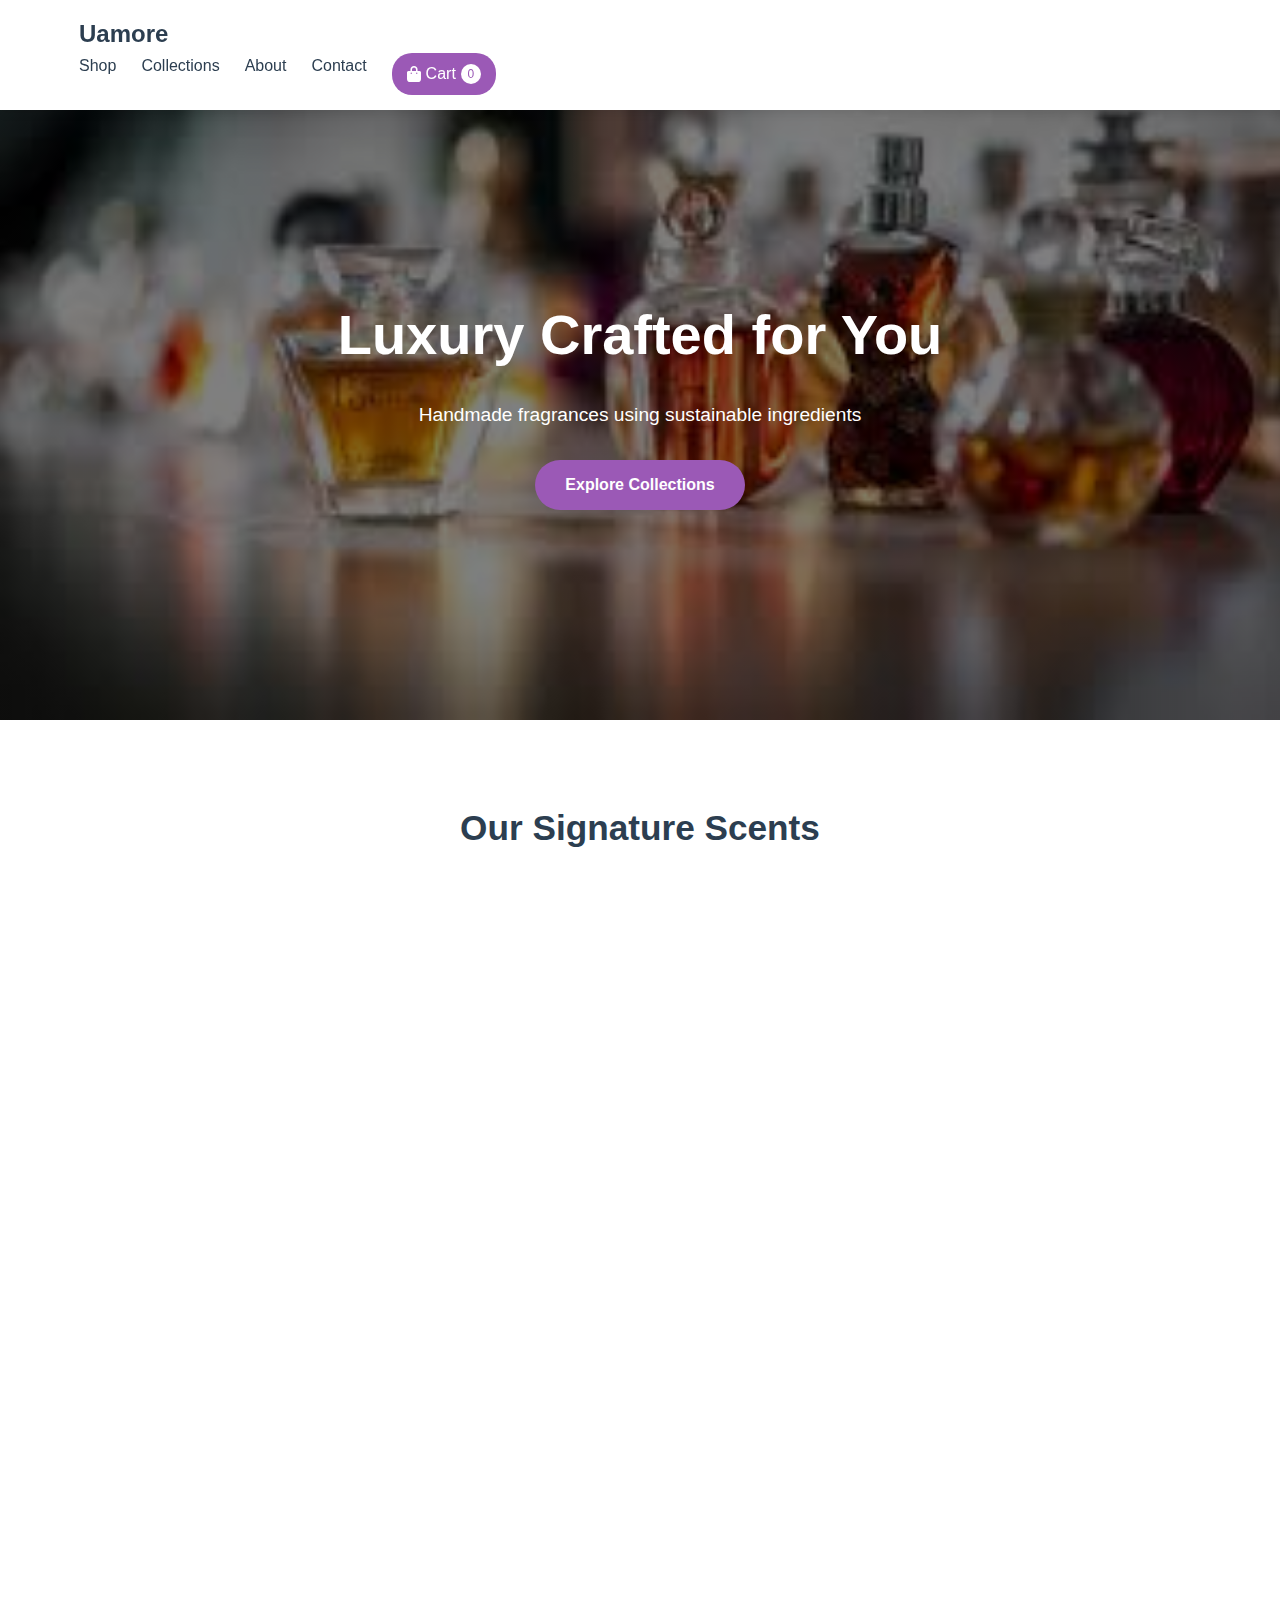
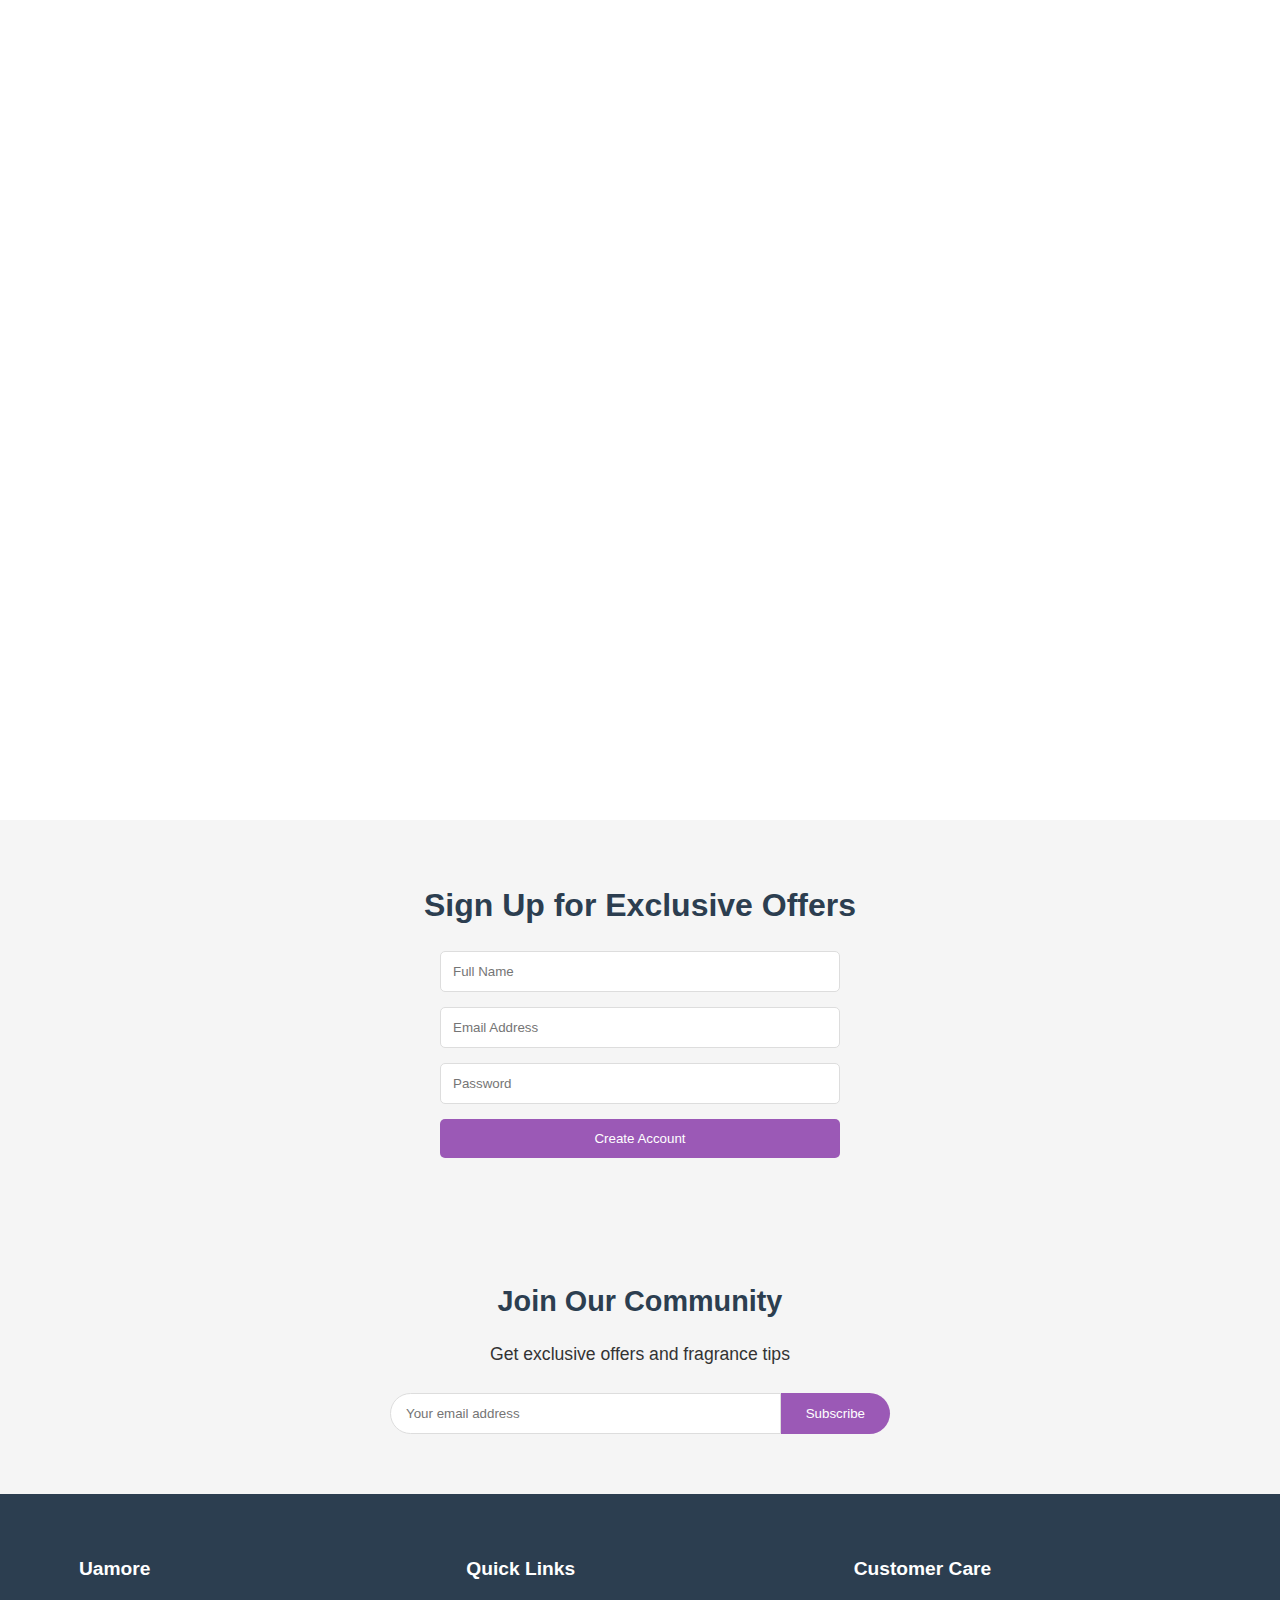
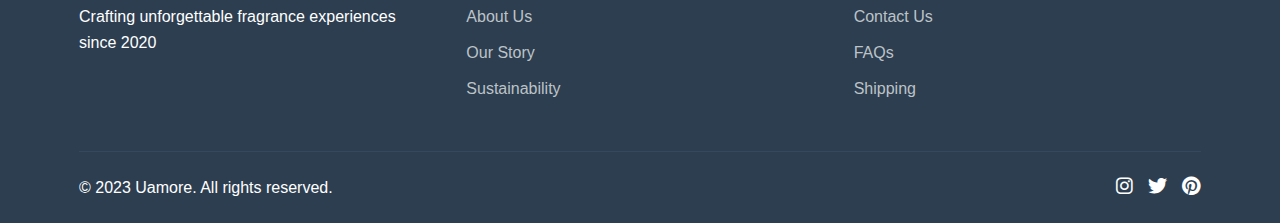
<file: index.html>
<!DOCTYPE html>
<html lang="en">
<head>
    <meta charset="UTF-8">
    <meta name="viewport" content="width=device-width, initial-scale=1.0">
    <title>Uamore | Premium Fragrances</title>
    <link rel="stylesheet" href="styles.css">
    <link rel="stylesheet" href="https://cdnjs.cloudflare.com/ajax/libs/font-awesome/6.4.0/css/all.min.css">
</head>
<body>
    <!-- Navigation Bar -->
    <nav class="navbar">
        <div class="container">
            <a href="#" class="logo">Uamore</a>
            <div class="nav-links">
                <a href="#">Shop</a>
                <a href="#">Collections</a>
                <a href="#">About</a>
                <a href="#">Contact</a>
                <a href="cart.html" class="cart-btn"><i class="fas fa-shopping-bag"></i> Cart <span class="cart-count">0</span></a>
            </div>
            <button class="hamburger"><i class="fas fa-bars"></i></button>
        </div>
    </nav>

    <!-- Hero Section -->
    <header class="hero">
        <div class="container">
            <div class="hero-content">
                <h1>Luxury Crafted for You</h1>
                <p>Handmade fragrances using sustainable ingredients</p>
                <a href="#products" class="cta-btn">Explore Collections</a>
            </div>
        </div>
    </header>
    

    <!-- Featured Products -->
    <section class="featured-products" id="products">
        <div class="container">
            <h2>Our Signature Scents</h2>
            <div class="products-grid" id="products-container">
                <!-- Products will be loaded via JavaScript -->
            </div>
        </div>
    </section>

    <!-- Sign Up Section -->
    <section class="signup">
        <div class="container">
            <h2>Sign Up for Exclusive Offers</h2>
            <form id="signup-form">
                <input type="text" placeholder="Full Name" required>
                <input type="email" placeholder="Email Address" required>
                <input type="password" placeholder="Password" required>
                <button type="submit">Create Account</button>
            </form>
        </div>
    </section>

    <!-- Newsletter Section -->
    <section class="newsletter">
        <div class="container">
            <h3>Join Our Community</h3>
            <p>Get exclusive offers and fragrance tips</p>
            <form id="newsletter-form">
                <input type="email" placeholder="Your email address" required>
                <button type="submit">Subscribe</button>
            </form>
        </div>
    </section>

    <!-- Footer -->
    <footer class="footer">
        <div class="container">
            <div class="footer-columns">
                <div class="footer-col">
                    <h4>Uamore</h4>
                    <p>Crafting unforgettable fragrance experiences since 2020</p>
                </div>
                <div class="footer-col">
                    <h4>Quick Links</h4>
                    <a href="#">About Us</a>
                    <a href="#">Our Story</a>
                    <a href="#">Sustainability</a>
                </div>
                <div class="footer-col">
                    <h4>Customer Care</h4>
                    <a href="#">Contact Us</a>
                    <a href="#">FAQs</a>
                    <a href="#">Shipping</a>
                </div>
            </div>
            <div class="footer-bottom">
                <p>&copy; 2023 Uamore. All rights reserved.</p>
                <div class="social-links">
                    <a href="#"><i class="fab fa-instagram"></i></a>
                    <a href="#"><i class="fab fa-twitter"></i></a>
                    <a href="#"><i class="fab fa-pinterest"></i></a>
                </div>
            </div>
        </div>
    </footer>

    <script src="script.js"></script>
</body>
</html>
</file>
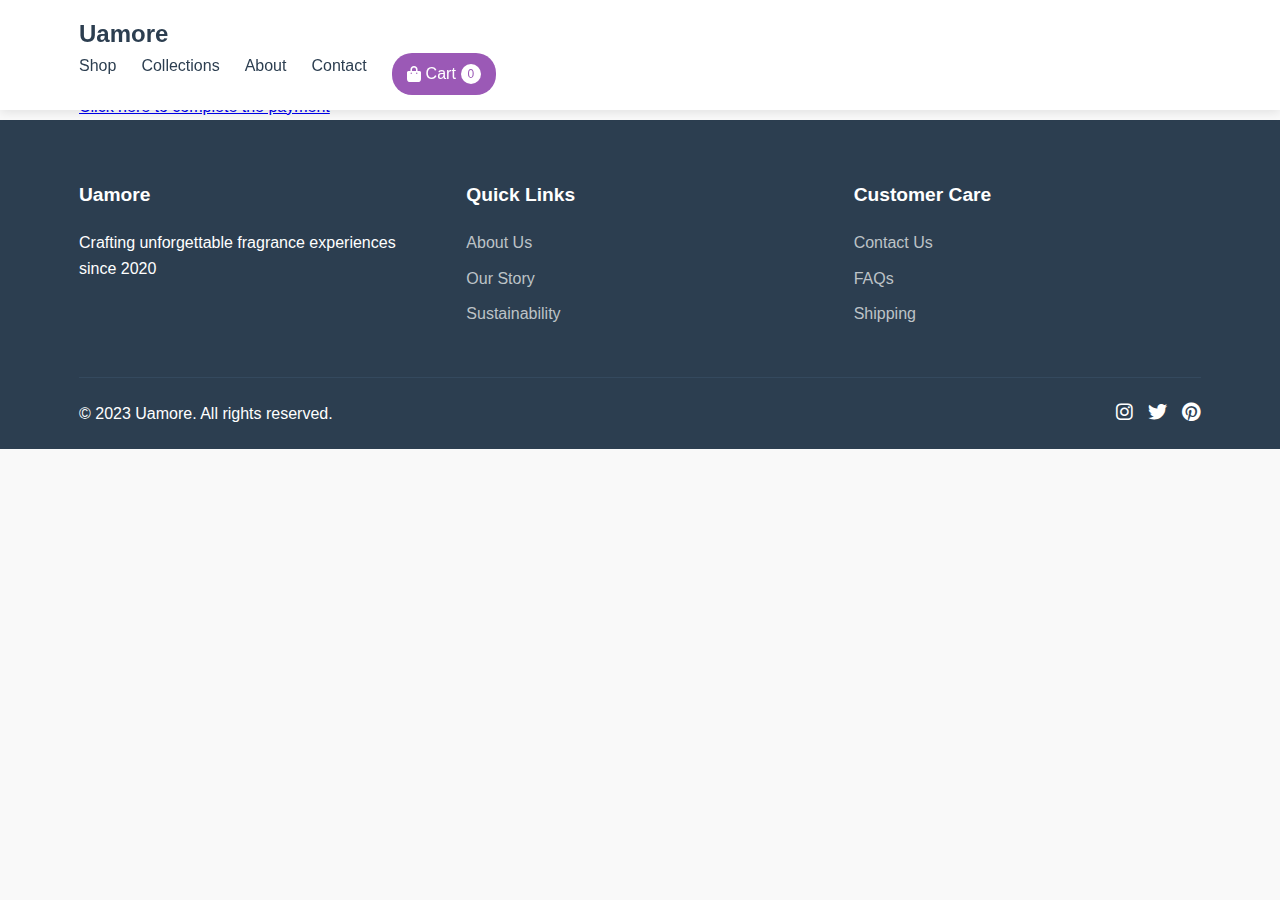
<file: cart.html>
<!DOCTYPE html>
<html lang="en">
<head>
  <meta charset="UTF-8" />
  <meta name="viewport" content="width=device-width, initial-scale=1.0"/>
  <title>Uamore | Cart</title>
  <link rel="stylesheet" href="styles.css" />
  <link rel="stylesheet" href="https://cdnjs.cloudflare.com/ajax/libs/font-awesome/6.4.0/css/all.min.css"/>
</head>
<body>

  <!-- Navbar -->
  <nav class="navbar">
    <div class="container">
      <a href="index.html" class="logo">Uamore</a>
      <div class="nav-links">
        <a href="index.html">Shop</a>
        <a href="#">Collections</a>
        <a href="#">About</a>
        <a href="#">Contact</a>
        <a href="cart.html" class="cart-btn">
          <i class="fas fa-shopping-bag"></i> Cart 
          <span class="cart-count">0</span>
        </a>
      </div>
      <button class="hamburger"><i class="fas fa-bars"></i></button>
    </div>
  </nav>

  <!-- Cart Content -->
  <section class="cart-section">
    <div class="container">
      <h2>Your Shopping Cart 🛒</h2>
      <div id="cart-items" class="cart-items">
        <!-- Cart products will be loaded here via JS -->
      </div>
      <div class="cart-total">
        <h3>Total: $<span id="cart-total">0.00</span></h3>
        <a href="payment.html" class="checkout-btn">Click here to complete the payment</a>
       
        

      </div>
    </div>
  </section>

  <!-- Footer -->
  <footer class="footer">
    <div class="container">
      <div class="footer-columns">
        <div class="footer-col">
          <h4>Uamore</h4>
          <p>Crafting unforgettable fragrance experiences since 2020</p>
        </div>
        <div class="footer-col">
          <h4>Quick Links</h4>
          <a href="#">About Us</a>
          <a href="#">Our Story</a>
          <a href="#">Sustainability</a>
        </div>
        <div class="footer-col">
          <h4>Customer Care</h4>
          <a href="#">Contact Us</a>
          <a href="#">FAQs</a>
          <a href="#">Shipping</a>
        </div>
      </div>
      <div class="footer-bottom">
        <p>&copy; 2023 Uamore. All rights reserved.</p>
        <div class="social-links">
          <a href="#"><i class="fab fa-instagram"></i></a>
          <a href="#"><i class="fab fa-twitter"></i></a>
          <a href="#"><i class="fab fa-pinterest"></i></a>
        </div>
      </div>
    </div>
  </footer>

  <script src="cart.js"></script>
</body>
</html>
</file>
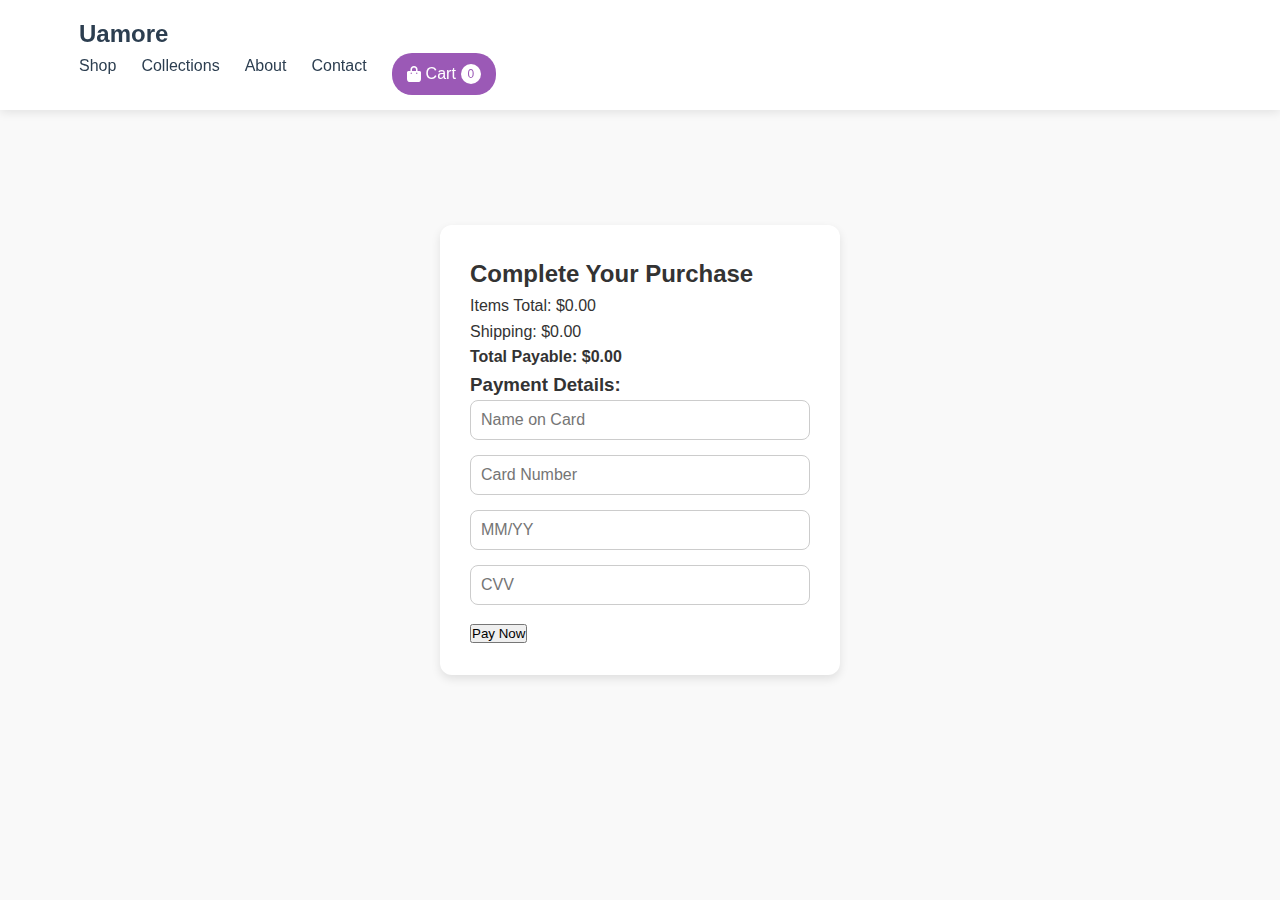
<file: payment.html>
<!DOCTYPE html>
<html lang="en">
<head>
  <meta charset="UTF-8" />
  <meta name="viewport" content="width=device-width, initial-scale=1.0"/>
  <title>Payment - Uamore</title>
  <link rel="stylesheet" href="styles.css" />
  <link rel="stylesheet" href="https://cdnjs.cloudflare.com/ajax/libs/font-awesome/6.4.0/css/all.min.css"/>
</head>
<body>
  <!-- Navbar -->
  <nav class="navbar">
    <div class="container">
      <a href="index.html" class="logo">Uamore</a>
      <div class="nav-links">
        <a href="index.html">Shop</a>
        <a href="#">Collections</a>
        <a href="#">About</a>
        <a href="#">Contact</a>
        <a href="cart.html" class="cart-btn">
          <i class="fas fa-shopping-bag"></i> Cart <span class="cart-count">0</span>
        </a>
      </div>
      <button class="hamburger"><i class="fas fa-bars"></i></button>
    </div>
  </nav>

  <!-- Payment Section -->
  <section class="payment-section">
    <div class="container">
      <h2>Complete Your Purchase</h2>
      
      <div class="order-summary">
        <p>Items Total: <span id="item-total">0.00</span></p>
        <p>Shipping: <span id="shipping">4.99</span></p>
        <h4>Total Payable: <span id="total-payable">0.00</span></h4>
      </div>

      <form id="payment-form">
        <h3>Payment Details:</h3>
        <input type="text" id="card-name" placeholder="Name on Card" required>
        <input type="text" id="card-number" placeholder="Card Number" required>
        <input type="text" id="card-expiry" placeholder="MM/YY" required>
        <input type="text" id="card-cvv" placeholder="CVV" required>
        <button id="pay-btn" type="submit">Pay Now</button>
      </form>

      <div id="confirmation" class="confirmation hidden">
        <h3>✅ Payment Successful!</h3>
        <p>Thank you for shopping with Uamore 🥰</p>
        <a href="index.html" class="cta-btn">Back to Home</a>
      </div>
    </div>
  </section>

  <script src="payment.js"></script>
</body>
</html>
</file>
<file: styles.css>
/* Reset and Base Styles */
* {
    margin: 0;
    padding: 0;
    box-sizing: border-box;
}

body {
    font-family: 'Segoe UI', Tahoma, Geneva, Verdana, sans-serif;
    line-height: 1.6;
    color: #333;
    background-color: #f9f9f9;
}

.container {
    width: 90%;
    max-width: 1200px;
    margin: 0 auto;
    padding: 0 15px;
}

/* Navigation Bar */
.navbar {
    background-color: white;
    box-shadow: 0 2px 10px rgba(0,0,0,0.1);
    position: fixed;
    width: 100%;
    z-index: 1000;
    padding: 15px 0;
}

.logo {
    font-size: 24px;
    font-weight: 700;
    color: #2c3e50;
    text-decoration: none;
}

.nav-links {
    display: flex;
    gap: 25px;
}

.nav-links a {
    text-decoration: none;
    color: #2c3e50;
    font-weight: 500;
    transition: color 0.3s;
}

.nav-links a:hover {
    color: #9b59b6;
}

.cart-btn {
    background-color: #9b59b6;
    color: white !important;
    padding: 8px 15px;
    border-radius: 20px;
    display: flex;
    align-items: center;
    gap: 5px;
}

.cart-count {
    background-color: white;
    color: #9b59b6;
    border-radius: 50%;
    width: 20px;
    height: 20px;
    display: inline-flex;
    align-items: center;
    justify-content: center;
    font-size: 12px;
}

.hamburger {
    display: none;
    background: none;
    border: none;
    font-size: 20px;
    cursor: pointer;
}

/* Hero Section */
.hero {
    background: linear-gradient(rgba(0,0,0,0.5), rgba(0,0,0,0.5)), 
                url('[data-uri]') center/cover no-repeat;
    height: 80vh;
    display: flex;
    align-items: center;
    text-align: center;
    color: white;
    padding-top: 80px;
}

.hero-content {
    max-width: 700px;
    margin: 0 auto;
}

.hero h1 {
    font-size: 3.5rem;
    margin-bottom: 20px;
}

.hero p {
    font-size: 1.2rem;
    margin-bottom: 30px;
}

.cta-btn {
    display: inline-block;
    background-color: #9b59b6;
    color: white;
    padding: 12px 30px;
    border-radius: 30px;
    text-decoration: none;
    font-weight: 600;
    transition: transform 0.3s, box-shadow 0.3s;
}

.cta-btn:hover {
    transform: translateY(-3px);
    box-shadow: 0 5px 15px rgba(0,0,0,0.2);
}

/* Featured Products */
.featured-products {
    padding: 80px 0;
    background-color: white;
}

.featured-products h2 {
    text-align: center;
    margin-bottom: 50px;
    font-size: 2.2rem;
    color: #2c3e50;
}

.products-grid {
    display: grid;
    grid-template-columns: repeat(auto-fill, minmax(280px, 1fr));
    gap: 30px;
}

.product-card {
    background-color: white;
    border-radius: 10px;
    overflow: hidden;
    box-shadow: 0 3px 10px rgba(0,0,0,0.1);
    transition: transform 0.3s;
}

.product-card:hover {
    transform: translateY(-10px);
}

.product-image {
    height: 250px;
    background-color: #f5f5f5;
    display: flex;
    align-items: center;
    justify-content: center;
}

.product-image img {
    max-width: 80%;
    max-height: 80%;
    object-fit: contain;
}

.product-info {
    padding: 20px;
}

.product-info h3 {
    margin-bottom: 10px;
    font-size: 1.2rem;
}

.product-info p {
    color: #7f8c8d;
    margin-bottom: 15px;
}

.product-price {
    font-weight: bold;
    font-size: 1.1rem;
    color: #2c3e50;
    margin-bottom: 15px;
}

.add-to-cart {
    width: 100%;
    padding: 10px;
    background-color: #9b59b6;
    color: white;
    border: none;
    border-radius: 5px;
    cursor: pointer;
    transition: background-color 0.3s;
}

.add-to-cart:hover {
    background-color: #8e44ad;
}

/* Newsletter Section */
.newsletter {
    background-color: #f5f5f5;
    padding: 60px 0;
    text-align: center;
}

.newsletter h3 {
    font-size: 1.8rem;
    margin-bottom: 15px;
    color: #2c3e50;
}

.newsletter p {
    margin-bottom: 25px;
    font-size: 1.1rem;
}

#newsletter-form {
    display: flex;
    max-width: 500px;
    margin: 0 auto;
}

#newsletter-form input {
    flex: 1;
    padding: 12px 15px;
    border: 1px solid #ddd;
    border-radius: 30px 0 0 30px;
    outline: none;
}

#newsletter-form button {
    padding: 12px 25px;
    background-color: #9b59b6;
    color: white;
    border: none;
    border-radius: 0 30px 30px 0;
    cursor: pointer;
    transition: background-color 0.3s;
}

#newsletter-form button:hover {
    background-color: #8e44ad;
}

/* Footer */
.footer {
    background-color: #2c3e50;
    color: white;
    padding: 60px 0 0;
}

.footer-columns {
    display: grid;
    grid-template-columns: repeat(auto-fit, minmax(200px, 1fr));
    gap: 40px;
    margin-bottom: 40px;
}

.footer-col h4 {
    margin-bottom: 20px;
    font-size: 1.2rem;
}

.footer-col a {
    display: block;
    color: #bdc3c7;
    margin-bottom: 10px;
    text-decoration: none;
    transition: color 0.3s;
}

.footer-col a:hover {
    color: white;
}

.social-links {
    display: flex;
    gap: 15px;
}

.social-links a {
    color: white;
    font-size: 1.2rem;
}

.footer-bottom {
    border-top: 1px solid #34495e;
    padding: 20px 0;
    display: flex;
    justify-content: space-between;
    align-items: center;
    flex-wrap: wrap;
}

/* Responsive Design */
@media (max-width: 768px) {
    .nav-links {
        display: none;
        flex-direction: column;
        position: absolute;
        top: 70px;
        left: 0;
        right: 0;
        background-color: white;
        padding: 20px;
        box-shadow: 0 5px 10px rgba(0,0,0,0.1);
    }

    .nav-links.active {
        display: flex;
    }

    .hamburger {
        display: block;
    }

    .hero h1 {
        font-size: 2.5rem;
    }

    .footer-columns {
        grid-template-columns: 1fr;
    }
}

/* Animations */
@keyframes fadeIn {
    from { opacity: 0; transform: translateY(20px); }
    to { opacity: 1; transform: translateY(0); }
}

.product-card {
    animation: fadeIn 0.5s ease-out forwards;
    opacity: 0;
}

.product-card:nth-child(1) { animation-delay: 0.1s; }
.product-card:nth-child(2) { animation-delay: 0.2s; }
.product-card:nth-child(3) { animation-delay: 0.3s; }
.product-card:nth-child(4) { animation-delay: 0.4s; }

/* Sign Up Section */
.signup {
    background-color: #f5f5f5;
    padding: 60px 0;
    text-align: center;
}

.signup h2 {
    font-size: 2rem;
    margin-bottom: 20px;
    color: #2c3e50;
}

#signup-form {
    display: flex;
    flex-direction: column;
    max-width: 400px;
    margin: 0 auto;
}

#signup-form input {
    padding: 12px;
    margin-bottom: 15px;
    border: 1px solid #ddd;
    border-radius: 5px;
    outline: none;
}

#signup-form button {
    padding: 12px;
    background-color: #9b59b6;
    color: white;
    border: none;
    border-radius: 5px;
    cursor: pointer;
    transition: background-color 0.3s;
}

#signup-form button:hover {
    background-color: #8e44ad;
}
.pulse {
    animation: pulse 0.4s ease;
}

@keyframes pulse {
    0% { transform: scale(1); }
    50% { transform: scale(1.1); }
    100% { transform: scale(1); }
}

.filters-section {
  display: flex;
  justify-content: center;
  gap: 15px;
  padding: 20px;
  flex-wrap: wrap;
}

.filters-section input,
.filters-section select {
  padding: 10px;
  border: 1px solid #ccc;
  border-radius: 5px;
  min-width: 180px;
  font-size: 1rem;
}


.payment-section {
  padding: 40px 20px;
  background: #f9f9f9;
}

.payment-section .container {
  max-width: 600px;
  margin: auto;
  background: white;
  padding: 30px;
  border-radius: 12px;
  box-shadow: 0 4px 10px rgba(0,0,0,0.1);
}

.payment-section input {
  display: block;
  width: 100%;
  margin-bottom: 15px;
  padding: 10px;
  font-size: 16px;
  border-radius: 8px;
  border: 1px solid #ccc;
}

.payment-section .checkout-btn {
  background-color: #111;
  color: white;
  padding: 12px;
  width: 100%;
  border: none;
  border-radius: 8px;
  font-size: 16px;
  cursor: pointer;
}

.confirmation.hidden {
  display: none;
}

.confirmation {
  text-align: center;
  padding-top: 30px;
}

.payment-section {
  display: flex;
  justify-content: center;
  align-items: center;
  min-height: 100vh;  /* full height of viewport */
  background: #f9f9f9;
  padding: 20px;
}

.payment-section .container {
  max-width: 400px;
  width: 100%;
  background: white;
  padding: 30px;
  border-radius: 12px;
  box-shadow: 0 4px 10px rgba(0,0,0,0.1);
}
</file>
